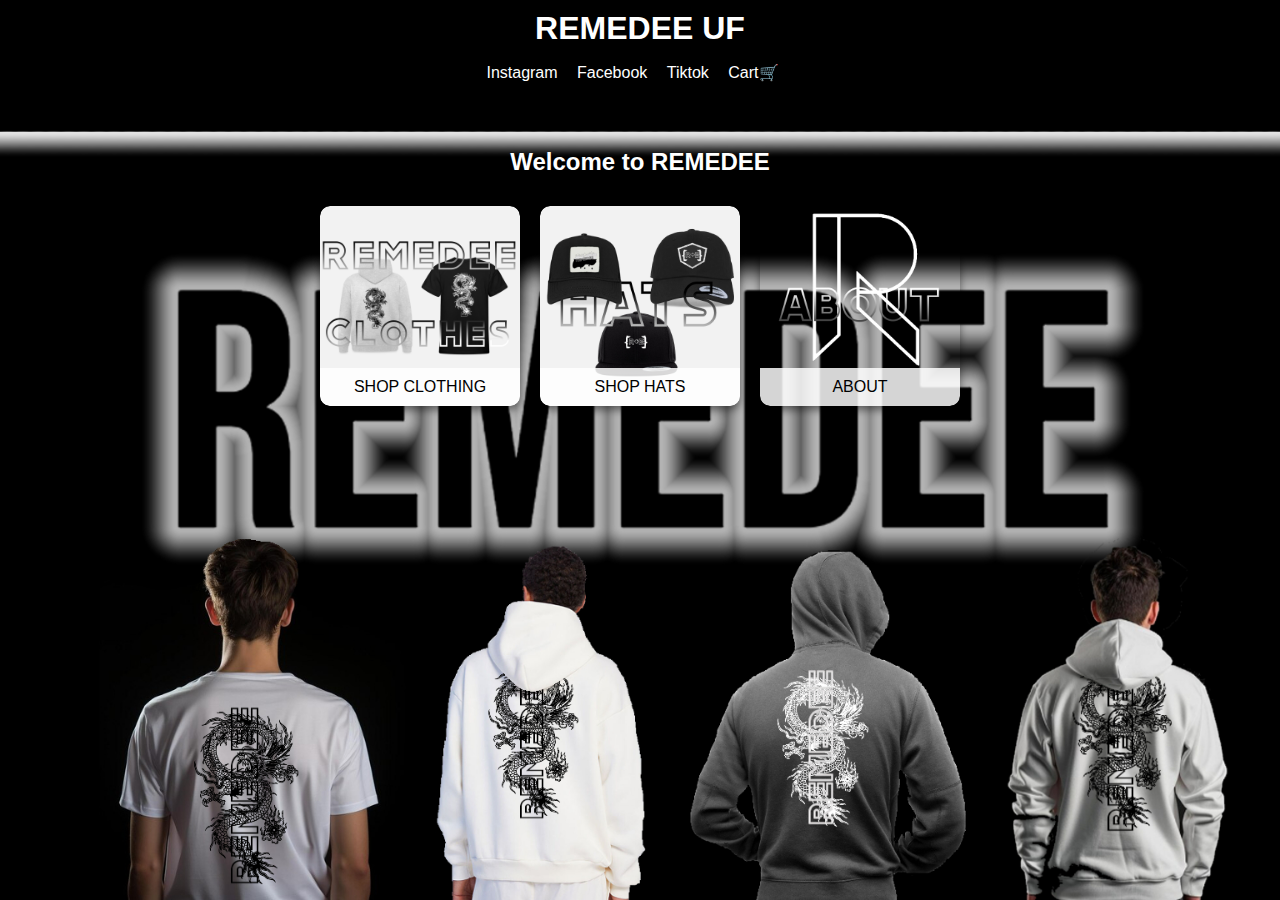
<file: index.html>
<!DOCTYPE html>
<html lang="en">
<head>
    <meta charset="UTF-8">
    <link rel="shortcut icon" type="x-icon" href="Remedee new logo.png">
    <meta name="viewport" content="width=device-width, initial-scale=1.0">
    <title>REMEDEE</title>
    <link rel="stylesheet" href="style.css">
</head>
<body>
    <header>
        <div class="header-content">
            <h1>REMEDEE UF</h1>
        </div>
        <nav>
            <ul>
                <li><a href="https://www.instagram.com/remedeeofficial">Instagram</a></li>
                <li><a href="https://www.facebook.com/profile.php?id=100074438779276&locale=sv_SE">Facebook</a></li>
                <li><a href="https://www.tiktok.com/@al7337_">Tiktok</a></li>
                <li><a href="checkout.html">Cart🛒</a></li>
            </ul>
        </nav>
    </header>

    <main>
        <h2>Welcome to REMEDEE</h2>
        <div class="button-container">
            <a href="index2.html" class="image-button">
                <img src="clothes2.jpg" alt="Clothing">
                <span>Shop Clothing</span>
            </a>
            <a href="hats.html" class="image-button">
                <img src="hats logo 2.jpg" alt="Hats">
                <span>Shop Hats</span>
            </a>
            <a href="about.html" class="image-button">
                <img src="About.png" alt="New Arrivals">
                <span>About</span>
            </a>
        </div>
    </main>
</body>
</html>
</file>
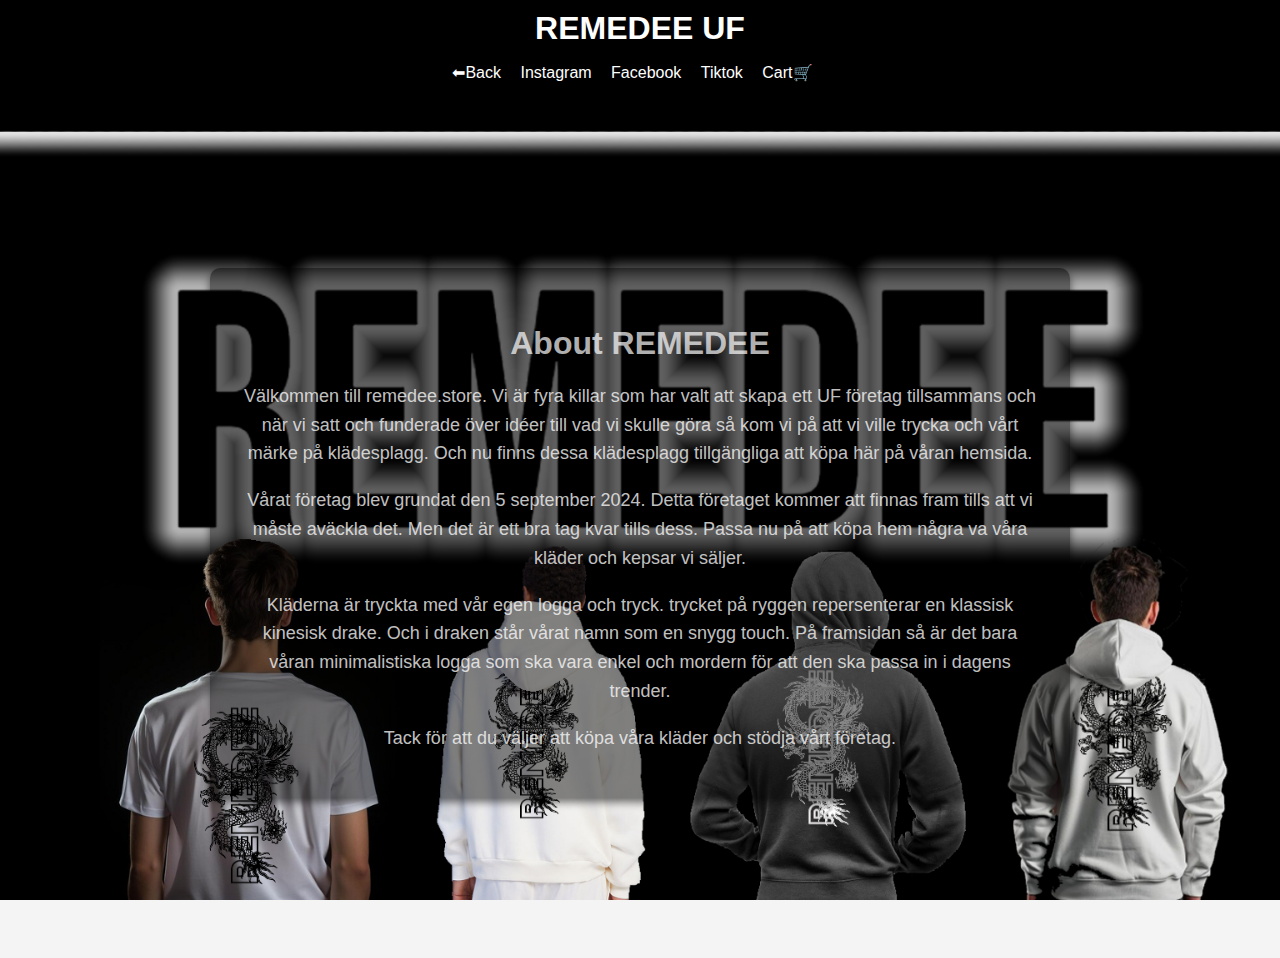
<file: about.html>
<!DOCTYPE html>
<html lang="en">
<head>
    <meta charset="UTF-8">
    <link rel="shortcut icon" type="x-icon" href="Remedee new logo.png">
    <meta name="viewport" content="width=device-width, initial-scale=1.0">
    <title>REMEDEE</title>
    <link rel="stylesheet" href="style.css">
</head>
<body>
    <header>
        <div class="header-content">
            <h1>REMEDEE UF</h1>
        </div>
        <nav>
            <ul>
                <li><a href="index.html">⬅Back</a></li>
                <li><a href="https://www.instagram.com/remedeeofficial">Instagram</a></li>
                <li><a href="https://www.facebook.com/profile.php?id=100074438779276&locale=sv_SE">Facebook</a></li>
                <li><a href="https://www.tiktok.com/@al7337_">Tiktok</a></li>
                <li><a href="checkout.html">Cart🛒</a></li>
            </ul>
        </nav>
    </header>

    <main class="about-main">
        <section class="about-section">
            <h2>About REMEDEE</h2>
            <p>
                Välkommen till remedee.store. Vi är fyra killar som har valt att skapa ett UF företag tillsammans och när vi satt och funderade över idéer till vad vi skulle göra så
                kom vi på att vi ville trycka och vårt märke på klädesplagg. Och nu finns dessa klädesplagg tillgängliga att köpa här på våran hemsida.
            </p>
            <p>
               Vårat företag blev grundat den 5 september 2024. Detta företaget kommer att finnas fram tills att vi måste aväckla det. Men det är ett bra tag kvar tills dess.
               Passa nu på att köpa hem några va våra kläder och kepsar vi säljer.
            </p>
            <p>
                Kläderna är tryckta med vår egen logga och tryck. trycket på ryggen repersenterar en klassisk kinesisk drake. Och i draken står vårat namn som en snygg touch.
                På framsidan så är det bara våran minimalistiska logga som ska vara enkel och mordern för att den ska passa in i dagens trender.
            </p>
            <p>
                Tack för att du väljer att köpa våra kläder och stödja vårt företag.
            </p>
        </section>
    </main>

</body>
</html>
</file>
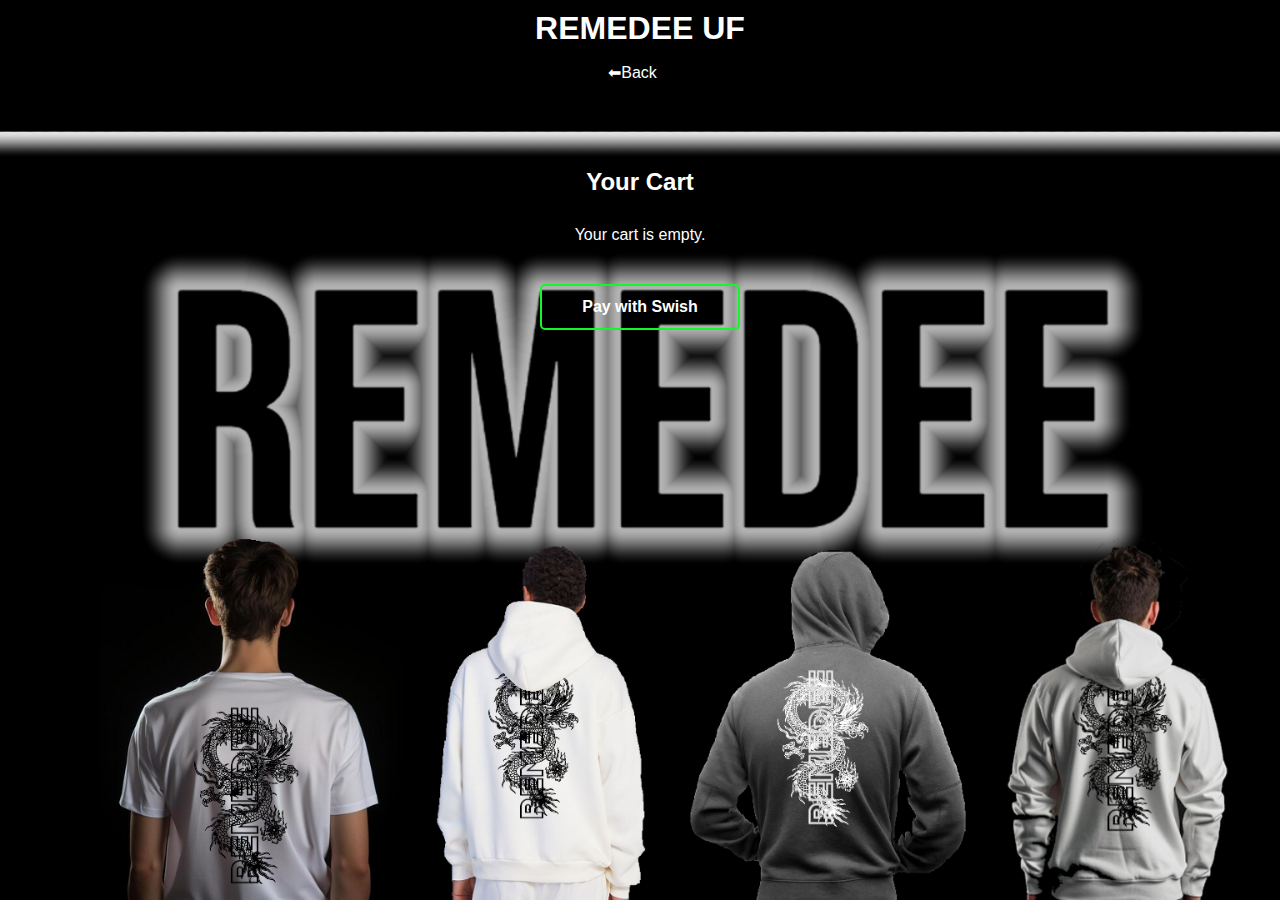
<file: checkout.html>
<!DOCTYPE html>
<html lang="en">
<head>
    <meta charset="UTF-8">
    <link rel="shortcut icon" type="x-icon" href="Remedee new logo.png">
    <meta name="viewport" content="width=device-width, initial-scale=1.0">
    <title>Checkout - REMEDEE</title>
    <link rel="stylesheet" href="style.css">
</head>
<body>
    <header>
        <div class="header-content">
            <h1>REMEDEE UF</h1>
        </div>
        <nav>
            <ul>
                <li><a href="index.html">⬅Back</a></li>
            </ul>
        </nav>
    </header>

    <main>
        <section id="checkout">
            <h2>Your Cart</h2>
            <div id="cart-items">
                <p>Your cart is empty.</p>
            </div>
            <div id="total-price"></div>
            <button id="pay-swish">Pay with Swish</button>
        </section>

        <!-- Modal for showing Swish number -->
        <div id="swish-modal" class="modal">
            <div class="modal-content">
                <span class="close">&times;</span>
                <p>Use this Swish number to pay: <strong>076-795-4837</strong></p>
            </div>
        </div>
    </main>

    <script src="checkout.js"></script>
</body>
</html>
</file>
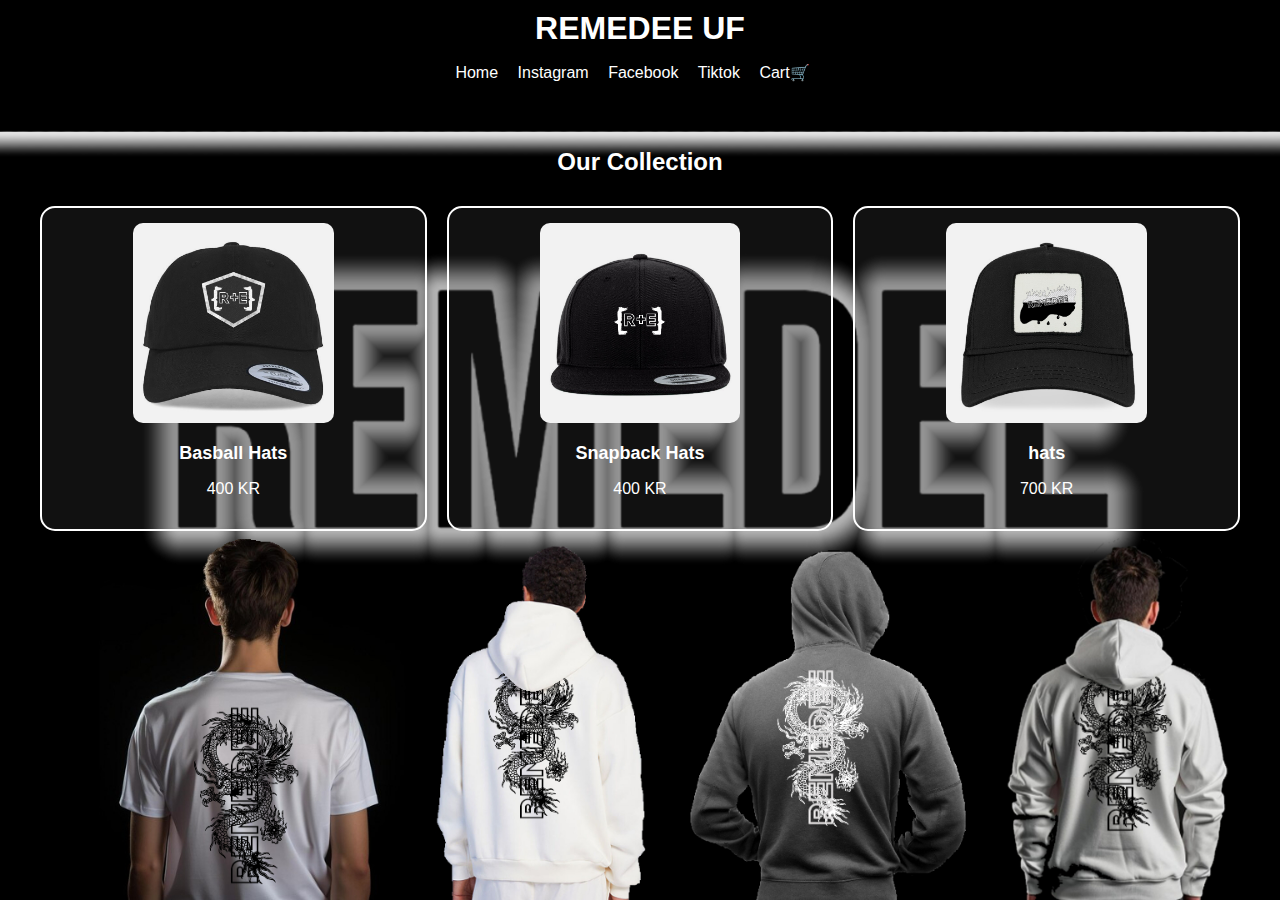
<file: hats.html>
<!DOCTYPE html>
<html lang="en">
<head>
    <meta charset="UTF-8">
    <link rel="shortcut icon" type="x-icon" href="Remedee new logo.png">
    <meta name="viewport" content="width=device-width, initial-scale=1.0">
    <title>REMEDEE</title>
    <link rel="stylesheet" href="style.css">
</head>
<body>
    <header>
        <div class="header-content">
            <h1>REMEDEE UF</h1>
        </div>
        <nav>
            <ul>
                <li><a href="index.html">Home</a></li>
                <li><a href="https://www.instagram.com/anton_lundmark/">Instagram</a></li>
                <li><a href="https://www.facebook.com/profile.php?id=100074438779276&locale=sv_SE">Facebook</a></li>
                <li><a href="https://www.tiktok.com/@al7337_">Tiktok</a></li>
                <li><a href="checkout.html">Cart🛒</a></li>
            </ul>
        </nav>
    </header>

    <main>
        <h2>Our Collection</h2>
        <section id="clothing-items">
            <!-- Interactive product boxes -->
            <div class="product-box" data-name="Basball Hats" data-price="400" data-image="baseball hat3.png">
                <div class="product-image-container">
                    <img src="baseball hat3.png" alt="Basball Hats" class="product-image">
                </div>
                <h3>Basball Hats</h3>
                <p>400 KR</p>
            </div>

            <div class="product-box" data-name="Snapback Hats" data-price="400" data-image="snapback hat3.png">
                <div class="product-image-container">
                    <img src="snapback hat3.png" alt="Snapback Hats" class="product-image">
                </div>
                <h3>Snapback Hats</h3>
                <p>400 KR</p>
            </div>

            <div class="product-box" data-name="hats" data-price="700" data-image="hat3.png">
                <div class="product-image-container">
                    <img src="hat3.png" alt="hats" class="product-image">
                </div>
                <h3>hats</h3>
                <p>700 KR</p>
            </div>
        </section>
    </main>

    <script src="hats.js"></script>
</body>
</html>
</file>
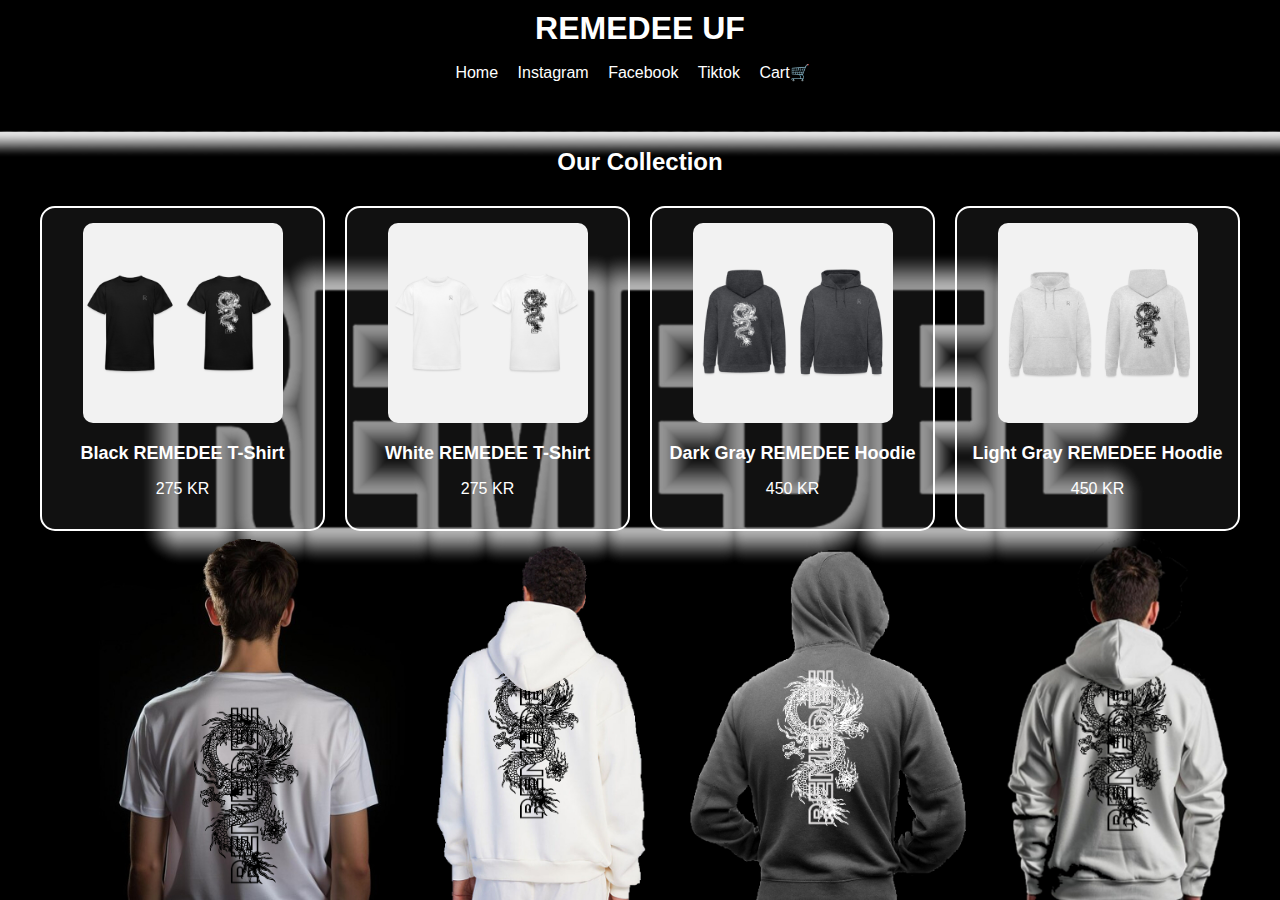
<file: index2.html>
<!DOCTYPE html>
<html lang="en">
<head>
    <meta charset="UTF-8">
    <link rel="shortcut icon" type="x-icon" href="Remedee new logo.png">
    <meta name="viewport" content="width=device-width, initial-scale=1.0">
    <title>REMEDEE</title>
    <link rel="stylesheet" href="style.css">
</head>
<body>
    <header>
        <div class="header-content">
            <h1>REMEDEE UF</h1>
        </div>
        <nav>
            <ul>
                <li><a href="index.html">Home</a></li>
                <li><a href="https://www.instagram.com/remedeeofficial">Instagram</a></li>
                <li><a href="https://www.facebook.com/profile.php?id=100074438779276&locale=sv_SE">Facebook</a></li>
                <li><a href="https://www.tiktok.com/@al7337_">Tiktok</a></li>
                <li><a href="checkout.html">Cart🛒</a></li>
            </ul>
        </nav>
    </header>

    <main>
        <h2>Our Collection</h2>
        <section id="clothing-items">
            <!-- Interactive product boxes -->
            <div class="product-box" data-name="Black REMEDEE T-Shirt" data-price="275" data-image="Namnlös.jpg">
                <div class="product-image-container">
                    <img src="Namnlös.jpg" alt="Black REMEDEE T-Shirt" class="product-image">
                </div>
                <h3>Black REMEDEE T-Shirt</h3>
                <p>275 KR</p>
            </div>

            <div class="product-box" data-name="White REMEDEE T-Shirt" data-price="275" data-image="Namnlös(2).jpg">
                <div class="product-image-container">
                    <img src="Namnlös(2).jpg" alt="White REMEDEE T-Shirt" class="product-image">
                </div>
                <h3>White REMEDEE T-Shirt</h3>
                <p>275 KR</p>
            </div>

            <div class="product-box" data-name="Dark Gray REMEDEE Hoodie" data-price="450" data-image="remedee hoodie 2.jpg">
                <div class="product-image-container">
                    <img src="remedee hoodie 2.jpg" alt="Dark Gray REMEDEE Hoodie" class="product-image">
                </div>
                <h3>Dark Gray REMEDEE Hoodie</h3>
                <p>450 KR</p>
            </div>

            <div class="product-box" data-name="Light Gray REMEDEE Hoodie" data-price="450" data-image="Remedee hoodie.jpg">
                <div class="product-image-container">
                    <img src="Remedee hoodie.jpg" alt="Light Gray REMEDEE Hoodie" class="product-image">
                </div>
                <h3>Light Gray REMEDEE Hoodie</h3>
                <p>450 KR</p>
            </div>
        </section>
    </main>

    <script src="index2.js"></script>
</body>
</html>
</file>
<file: style.css>
/* General styles for body */
body {
    font-family: Arial, sans-serif;
    margin: 0;
    padding: 0;
    background-color: #f4f4f4;
    background-image: url('remedee background55.jpg'); /* Path to your background image */
    background-size: cover; /* Ensures the image covers the entire viewport */
    background-position: center; /* Centers the background image */
    background-repeat: no-repeat; /* Prevents the image from repeating */
    background-attachment: fixed; /* Keeps the background fixed when scrolling */
}



/* Center and style the product boxes */
#clothing-items {
    display: grid;
    grid-template-columns: repeat(auto-fit, minmax(200px, 1fr)); /* Adjusts columns based on screen size */
    justify-content: center; /* Centers the grid items */
    gap: 20px;
    max-width: 1200px; /* Restrict the width of the grid */
    margin: 0 auto; /* Center the grid within the main container */
}

.product-box {
    background-color: #3d3d3d45;
    border: 2px solid #ffffff;
    padding: 15px;
    text-align: center;
    cursor: pointer;
    transition: transform 0.3s ease, box-shadow 0.3s ease;
    border-radius: 15px; /* Rounds the corners of the product box */
}

.product-box:hover {
    transform: translateY(-5px);
    box-shadow: 0 8px 16px rgba(0, 0, 0, 0.405);
}

.product-image-container {
    height: 200px;
    overflow: hidden;
    display: flex;
    justify-content: center;
    align-items: center;
    margin-bottom: 10px;
    border-radius: 15px; /* Rounds the corners of the image container */
}

.product-image {
    max-height: 100%;
    max-width: 100%;
    border-radius: 15px; /* Rounds the corners of the image itself */
}

.product-box h3 {
    margin: 10px 0;
    font-size: 18px;
}

.product-box p {
    color: #ffffff;
    font-size: 16px;
}

footer {
    text-align: center;
    padding: 20px;
    background-color: rgba(51, 51, 51, 0.8); /* Semi-transparent footer for readability */
    color: #fff;
}

button{
    width: 200px;
    padding: 15px 0;
    text-align: center;
    margin: 20px 10px;
    border-radius: 8px;
    font-weight: bold;
    border: 2px solid #00ff2a;
    background: transparent;
    color: rgb(0, 0, 0);
    cursor: pointer;
    position: relative;
    overflow: hidden;
}

#checkout {
    padding: 20px;
}

#cart-items {
    margin: 20px 0;
}

button#pay-now {
    background-color: #333;
    color: rgb(255, 255, 255);
    padding: 10px 20px;
    border: none;
    cursor: pointer;
    font-size: 16px;
    border-radius: 5px;
}

button#pay-now:hover {
    background-color: #555;
}

/* Cart Items */
.cart-item {
    display: flex;
    justify-content: space-between;
    align-items: center;
    background-color: rgba(46, 46, 46, 0.479);
    padding: 10px;
    margin-bottom: 10px;
    border-radius: 5px;
    box-shadow: 0 2px 4px rgba(0, 0, 0, 0.47);
}

button.remove-item {
    background-color: #ff4d4d00;
    color: white;
    border: 2px solid red;
    padding: 5px 10px;
    cursor: pointer;
    border-radius: 5px;
}

button.remove-item:hover {
    background-color: #ff1a1a7a;
}

/* Modal styles */
.modal {
    display: none; /* Hidden by default */
    position: fixed;
    z-index: 1;
    left: 0;
    top: 0;
    width: 100%;
    height: 100%;
    background-color: rgba(0, 0, 0, 0.5); /* Black with opacity */
}

.modal-content {
    background-color: rgba(55, 55, 55, 0.45);
    margin: 15% auto;
    padding: 20px;
    border: 1px solid #ffffff;
    width: 300px;
    text-align: center;
    border-radius: 10px;
}

.close {
    color: #aaa;
    float: right;
    font-size: 28px;
    font-weight: bold;
}

.close:hover,
.close:focus {
    color: black;
    cursor: pointer;
}





.product-image-container {
    margin: 0 auto;
    max-width: 300px; /* Set a maximum width for the product image */
    margin-bottom: 20px;
}

.product-image {
    max-width: 100%; /* Make the image responsive */
    border-radius: 10px; /* Add rounded corners */
}

.product-info {
    margin-top: 20px;
}

.product-info p {
    font-size: 16px;
    color: #ffffff;
}

label {
    font-weight: bold;
    color: #ffffff;
}

/* Style the select dropdown */
select {
    padding: 10px;
    border-radius: 5px;
    border: 1px solid #ccc;
    margin: 10px 0;
    font-size: 16px;
}





/* Style the add to cart button */
button {
    background-color: #79f94b00;
    color: #fff;
    border: 2px solid #12f929;
    padding: 12px 24px;
    border-radius: 5px;
    font-size: 16px;
    cursor: pointer;
    transition: background-color 0.3s ease;
}

button:hover {
    background-color: #38f82e59;
}



main {
    padding: 20px;
    text-align: center;
    color: #000000;
}

h2 {
    margin-bottom: 20px;
    color: #ffffff;
}

main {
    padding: 20px;
}

h2 {
    text-align: center;
    margin-bottom: 30px;
}




header {
    background-color: #ffffff00;
    color: #ffffff;
    padding: 10px 0;
    text-align: center;
}

nav ul {
    list-style-type: none;
    padding: 0;
}

nav ul li {
    display: inline;
    margin-right: 15px;
}

nav ul li a {
    color: #fff;
    text-decoration: none;
}

h1 {
    margin: 0;
}

main {
    padding: 20px;
}

h2 {
    text-align: center;
    margin-bottom: 30px;
}







nav ul {
    list-style-type: none;
    padding: 0;
}

nav ul li {
    display: inline;
    margin-right: 15px;
}

nav ul li a {
    color: #fff;
    text-decoration: none;
}

h1 {
    margin: 0;
}

main {
    padding: 20px;
}

h2 {
    text-align: center;
    margin-bottom: 30px;
}




nav ul {
    list-style-type: none;
    padding: 0;
}

nav ul li {
    display: inline;
    margin-right: 15px;
}

nav ul li a {
    color: #fff;
    text-decoration: none;
}

main {
    padding: 20px;
    text-align: center;
    color: #ffffff;
}

h2 {
    margin-bottom: 20px;
    color: #ffffff;
}

main {
    padding: 20px;
}

h2 {
    text-align: center;
    margin-bottom: 30px;
}












/* Product Grid for hats */
.product-grid {
    display: flex;
    justify-content: center;
    gap: 20px;
    padding: 20px;
}

.product-item img {
    width: 200px;
    height: auto;
    border-radius: 10px;
}









/* Centered container for buttons */
.button-container {
    display: flex;
    justify-content: center;
    gap: 20px; /* Space between the buttons */
}

/* Styling the image buttons */
.image-button {
    display: block;
    text-align: center;
    text-decoration: none;
    position: relative;
    width: 200px;
    height: 200px;
    border-radius: 10px;
    overflow: hidden;
    box-shadow: 0 4px 8px rgba(0, 0, 0, 0.483);
    transition: transform 0.3s ease;
}

.image-button img {
    width: 100%;
    height: 100%;
    object-fit: cover;
    border-radius: 10px;
}

.image-button span {
    position: absolute;
    bottom: 0;
    left: 0;
    right: 0;
    background-color: rgba(255, 255, 255, 0.837);
    color: #000000;
    padding: 10px;
    font-size: 16px;
    text-transform: uppercase;
    text-align: center;
    border-radius: 0 0 10px 10px;
    transition: background-color 0.3s ease;
}

.image-button:hover {
    transform: scale(1.05);
}

.image-button:hover span {
    background-color: rgba(76, 76, 76, 0.559);
}




/* About Page Content */
.about-main {
    display: flex;
    justify-content: center;
    align-items: center;
    flex-direction: column;
    padding: 50px 20px;
    background-color: #fafafa00;
    text-align: center;
    min-height: calc(100vh - 150px); /* Adjust height to keep footer at the bottom */
}

.about-section {
    max-width: 800px;
    background-color: #00000077;
    padding: 30px;
    border-radius: 10px;
    box-shadow: 0 4px 8px rgba(0, 0, 0, 0.559);
}

.about-section h2 {
    font-size: 32px;
    color: #ffffffb4;
    margin-bottom: 20px;
}

.about-section p {
    font-size: 18px;
    color: #ffffffc4;
    line-height: 1.6;
    margin-bottom: 15px;
}


























/* Product Grid for hats */
.product-grid {
    display: flex;
    justify-content: center;
    gap: 20px;
    padding: 20px;
}

.product-item img {
    width: 200px;
    height: auto;
    border-radius: 10px;
}

.product-item p {
    text-align: center;
    margin-top: 10px;
    font-size: 18px;
}

/* Product Details Page */
.product-details {
    display: flex;
    flex-direction: column;
    align-items: center;
    margin-top: 50px;
}

.product-details img {
    width: 300px;
    border-radius: 10px;
    margin-bottom: 20px;
}

.product-details h2 {
    font-size: 24px;
    margin-bottom: 10px;
}

.product-details p {
    font-size: 18px;
    color: #666;
    margin-bottom: 20px;
}

label, select {
    font-size: 18px;
    margin-bottom: 20px;
}





/* Product Grid */
.product-grid {
    display: flex;
    justify-content: center;
    gap: 20px;
    padding: 20px;
}

.product-item img {
    width: 200px;
    height: auto;
    border-radius: 10px;
}

.product-item p {
    text-align: center;
    margin-top: 10px;
    font-size: 18px;
}

/* Product Details */
.product-details {
    display: flex;
    flex-direction: column;
    align-items: center;
    margin-top: 50px;
}

.product-details img {
    width: 300px;
    border-radius: 10px;
    margin-bottom: 20px;
}

.product-details h2 {
    font-size: 24px;
    margin-bottom: 10px;
}

.product-details p {
    font-size: 18px;
    color: #666;
    margin-bottom: 20px;
}

label, select {
    font-size: 18px;
    margin-bottom: 20px;
}







/* Header styling */
.header2 {
    position: absolute;
    top: 10px;
    width: 100%;
    display: flex;
    justify-content: center;
    padding: 20px;
    background-color: white;
    box-shadow: 0 2px 15px rgba(0, 0, 0, 0.1); /* Soft shadow for header */
    border-radius: 10px; /* Rounded corners for modern look */
}

.header-link2 {
    color: #333;
    text-decoration: none;
    font-size: 20px;
    padding: 10px 20px;
    transition: color 0.3s ease-in-out, background-color 0.3s ease-in-out;
    border-radius: 5px; /* Rounded for a cleaner button effect */
}

.header-link2:hover {
    color: white;
    background-color: #007BFF; /* Button changes to blue on hover */
}

/* Carousel container styling */
.carousel2 {
    display: flex;
    align-items: center;
    justify-content: center;
    position: relative;
    width: 500px;
    height: 300px;
    background-color: white;
    box-shadow: 0 4px 30px rgba(0, 0, 0, 0.1); /* Larger shadow for depth */
    border-radius: 15px; /* Smooth rounded corners for a modern touch */
    overflow: hidden;
    margin-top: 100px;
}

/* Image styling */
.carousel2 img {
    width: 100%;
    height: 100%;
    object-fit: cover;
    border-radius: 15px;
}

/* Button styling */
.button2 {
    position: absolute;
    top: 50%;
    transform: translateY(-50%);
    background-color: rgba(0, 0, 0, 0.3);
    color: white;
    border: none;
    padding: 15px;
    font-size: 24px;
    cursor: pointer;
    transition: background-color 0.3s ease-in-out;
    border-radius: 50%; /* Circular buttons for modern feel */
    width: 50px;
    height: 50px;
}

.button2:hover {
    background-color: rgba(0, 0, 0, 0.6); /* Darker background on hover */
}

.left2 {
    left: 10px;
}

.right2 {
    right: 10px;
}

/* Media Query for responsiveness */
@media (max-width: 600px) {
    .carousel2 {
        width: 100%;
        height: auto;
    }

    .button2 {
        font-size: 18px;
        width: 40px;
        height: 40px;
    }
}
</file>
